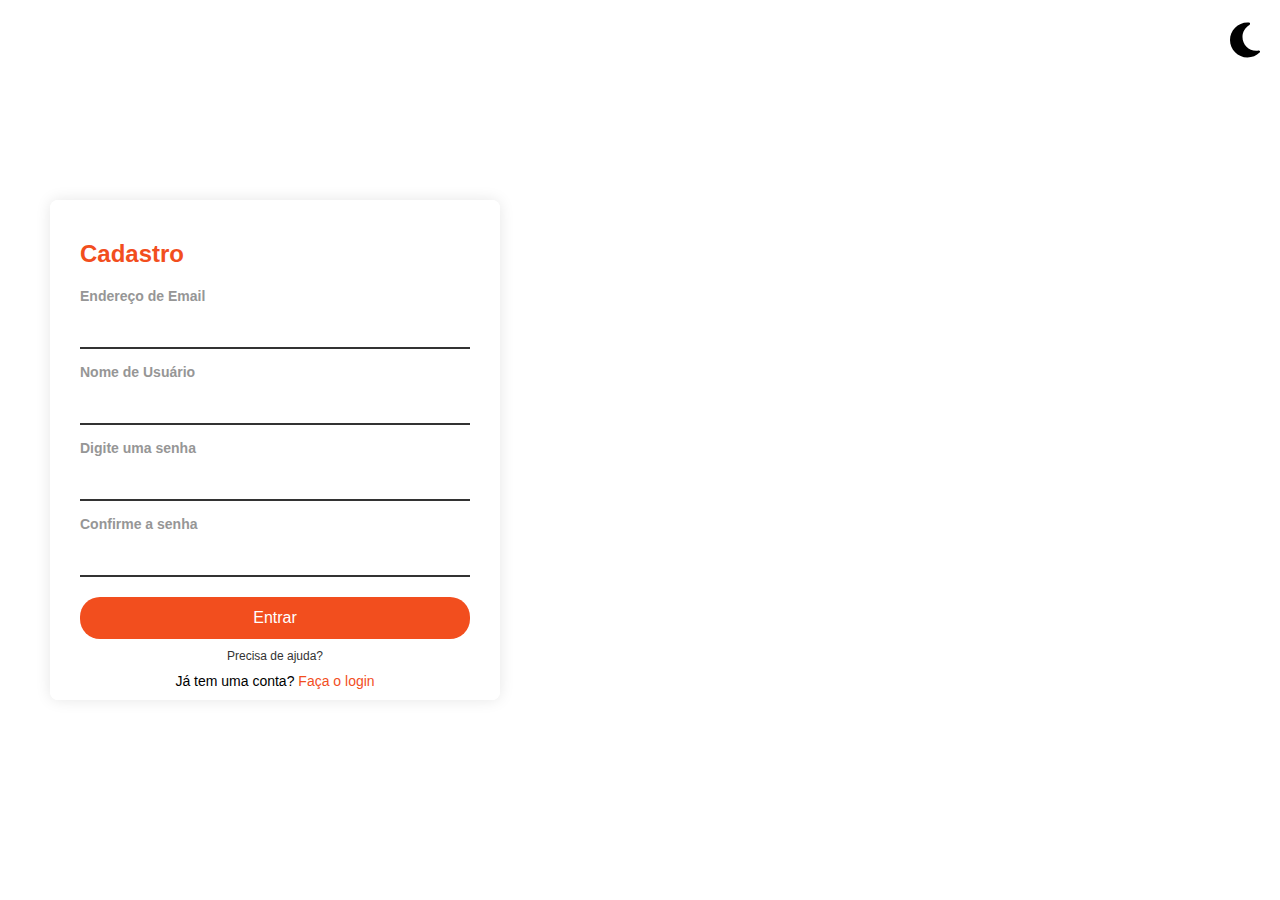
<file: Cadastro.html>
<!DOCTYPE html>
<html lang="pt-BR">
<head>
  <meta charset="UTF-8" />
  <meta name="viewport" content="width=device-width, initial-scale=1.0" />
  <title>Cadastro - FoodMatch</title>
  <link rel="stylesheet" href="Cadastro.css" />
</head>
<body>
  <img src="moon-solid.svg" class="lua" />

  <div class="cadastro-container">
    <form class="cadastro-box">
      <h2>Cadastro</h2>

      <label for="email"><h4> Endereço de Email</h4></label>
      <input type="email" id="email" required />

      <label for="usuario"><h4>Nome de Usuário</h4></label>
      <input type="text" id="usuario" required />

      <label for="senha"><h4>Digite uma senha</h4></label>
      <input type="password" id="senha" required />

      <label for="senha"><h4>Confirme a senha</h4></label>
      <input type="password" id="senha" required />

      <button type="submit"><a href="Posts.html">Entrar</a>  </button>

      <div class="ajuda">Precisa de ajuda?</div>

      <div class="login">
        Já tem uma conta? <a href="Login.html">Faça o login</a>
      </div>
    </form>
  </div>
  <script src="script.js"></script>
</body>
</html>
</file>
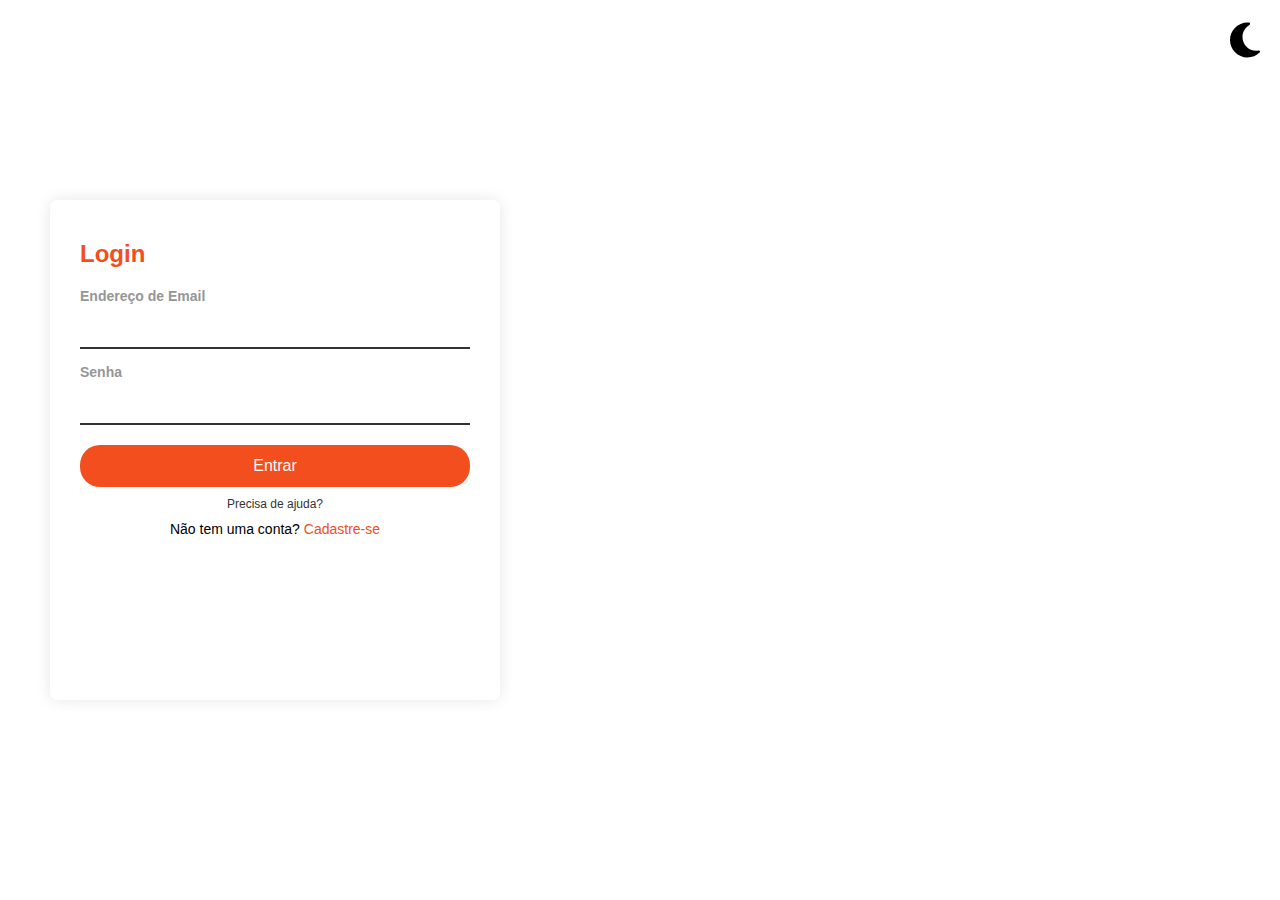
<file: Login.html>
<!DOCTYPE html>
<html lang="pt-BR">
<head>
  <meta charset="UTF-8" />
  <meta name="viewport" content="width=device-width, initial-scale=1.0" />
  <title>Login - FoodMatch</title>
  <link rel="stylesheet" href="Login.css" />
</head>
<body>
  <img src="moon-solid.svg" class="lua" />

  <div class="login-container">
    <form class="login-box">
      <h2>Login</h2>

      <label for="email"><h4> Endereço de Email</h4></label>
      <input type="email" id="email" required />

      <label for="senha"><h4>Senha</h4></label>
      <input type="password" id="senha" required />

      <button type="submit"><a href="Posts.html">Entrar</a></button>

      <div class="ajuda">Precisa de ajuda?</div>

      <div class="cadastro">
        Não tem uma conta? <a href="Cadastro.html">Cadastre-se</a>
      </div>
    </form>
  </div>
  <script src="script.js"></script>
</body>
</html>
</file>
<file: Cadastro.css>
* {
  margin: 0;
  padding: 0;
  box-sizing: border-box;
  font-family: Arial, sans-serif;
}

body.dark-mode {
  background-color: #121212;
  color: #f0f0f0;
  background-image: url(https://palatius.com/wp-content/uploads/2022/01/Posts-Janeiro_Blog-1-copy.png.webp);
}

.dark-mode header {
  background-color: #1e1e1e;
}

.dark-mode input .busca button {
  background-color: #333;
  color: white;
  border: 1px solid #555;
}

.dark-mode .cadastro-box{

 background-color: #333;
}
.dark-mode label, h4, input{
  color: rgb(150, 150, 150);
}
.dark-mode input{
  background-color:(150, 150, 150) ;
}

.dark-mode .icone-busca a, button, .busca{
  border: none;
  background-color: #fffaf3;
}

body {
  background: url('8043a431-86a8-4914-bfe0-47c707829f85.png') no-repeat center center fixed;
  background-size: cover;
  height: 100vh;
  position: relative;
  background-image: url(https://palatius.com/wp-content/uploads/2022/01/Posts-Janeiro_Blog-1-copy.png.webp);
}

.lua {
  position: absolute;
  top: 20px;
  right: 20px;
  width: 30px;
  cursor: pointer;
}

.cadastro-container {
  display: flex;
  justify-content: flex-start; 
  align-items: center;
  height: 100vh;
  padding-left: 50px; 
}
.cadastro-box {
  background-color: rgba(255, 255, 255, 0.95);
  padding: 40px 30px;
  border-radius: 8px;
  box-shadow: 0 0 15px rgba(0, 0, 0, 0.1);
  max-width: 450px;
  height: 500px;
  width: 100%;
}

.cadastro-box h2 {
  color: #f24e1e;
  margin-bottom: 20px;
}

.cadastro-box label {
  font-size: 14px;
  color: #333;
  display: block;
  margin: 15px 0 5px;
}

.cadastro-box input {
  width: 100%;
  padding: 10px;
  border: none;
  border-bottom: 2px solid #333;
  outline: none;
  font-size: 16px;
  background: transparent;
}

.cadastro-box button {
  margin-top: 20px;
  width: 100%;
  padding: 12px;
  background-color: #f24e1e;
  color: white;
  border: none;
  border-radius: 20px;
  font-size: 16px;
  cursor: pointer;
  transition: background-color 0.3s;
}

.cadastro-box button:hover {
  background-color: #d84315;
}

.ajuda {
  text-align: center;
  font-size: 12px;
  margin-top: 10px;
  color: #333;
}

.login {
  text-align: center;
  margin-top: 10px;
  font-size: 14px;
}

.login a {
  color: #f24e1e;
  text-decoration: none;
}
a{
  text-decoration: none;
  color: white;
  }
</file>
<file: Login.css>
* {
  margin: 0;
  padding: 0;
  box-sizing: border-box;
  font-family: Arial, sans-serif;
}

body.dark-mode {
  background-color: #121212;
  color: #f0f0f0;
  background-image: url(https://palatius.com/wp-content/uploads/2022/01/Posts-Janeiro_Blog-1-copy.png.webp);
}

.dark-mode header {
  background-color: #1e1e1e;
}

.dark-mode input .busca button {
  background-color: #333;
  color: white;
  border: 1px solid #555;
}

.dark-mode .login-box{

 background-color: #333;
}
.dark-mode label, h4, input{
  color: rgb(150, 150, 150);
}
.dark-mode input{
  background-color:(150, 150, 150) ;
}

.dark-mode .icone-busca a, button, .busca{
  border: none;
  background-color: #fffaf3;
}

body {
  background: url('8043a431-86a8-4914-bfe0-47c707829f85.png') no-repeat center center fixed;
  background-size: cover;
  height: 100vh;
  position: relative;
  background-image: url(https://palatius.com/wp-content/uploads/2022/01/Posts-Janeiro_Blog-1-copy.png.webp);
}

.lua {
  position: absolute;
  top: 20px;
  right: 20px;
  width: 30px;
  cursor: pointer;
}

.login-container {
  display: flex;
  justify-content: flex-start; 
  align-items: center;
  height: 100vh;
  padding-left: 50px; 
}
.login-box {
  background-color: rgba(255, 255, 255, 0.95);
  padding: 40px 30px;
  border-radius: 8px;
  box-shadow: 0 0 15px rgba(0, 0, 0, 0.1);
  max-width: 450px;
  height: 500px;
  width: 100%;
}

.login-box h2 {
  color: #f24e1e;
  margin-bottom: 20px;
}

.login-box label {
  font-size: 14px;
  color: #333;
  display: block;
  margin: 15px 0 5px;
}

.login-box input {
  width: 100%;
  padding: 10px;
  border: none;
  border-bottom: 2px solid #333;
  outline: none;
  font-size: 16px;
  background: transparent;
}

.login-box button {
  margin-top: 20px;
  width: 100%;
  padding: 12px;
  background-color: #f24e1e;
  color: white;
  border: none;
  border-radius: 20px;
  font-size: 16px;
  cursor: pointer;
  transition: background-color 0.3s;
}

.login-box button:hover {
  background-color: #d84315;
}

.ajuda {
  text-align: center;
  font-size: 12px;
  margin-top: 10px;
  color: #333;
}

.cadastro {
  text-align: center;
  margin-top: 10px;
  font-size: 14px;
}

.cadastro a {
  color: #f24e1e;
  text-decoration: none;
}

a{
text-decoration: none;
color:white;
}
</file>
